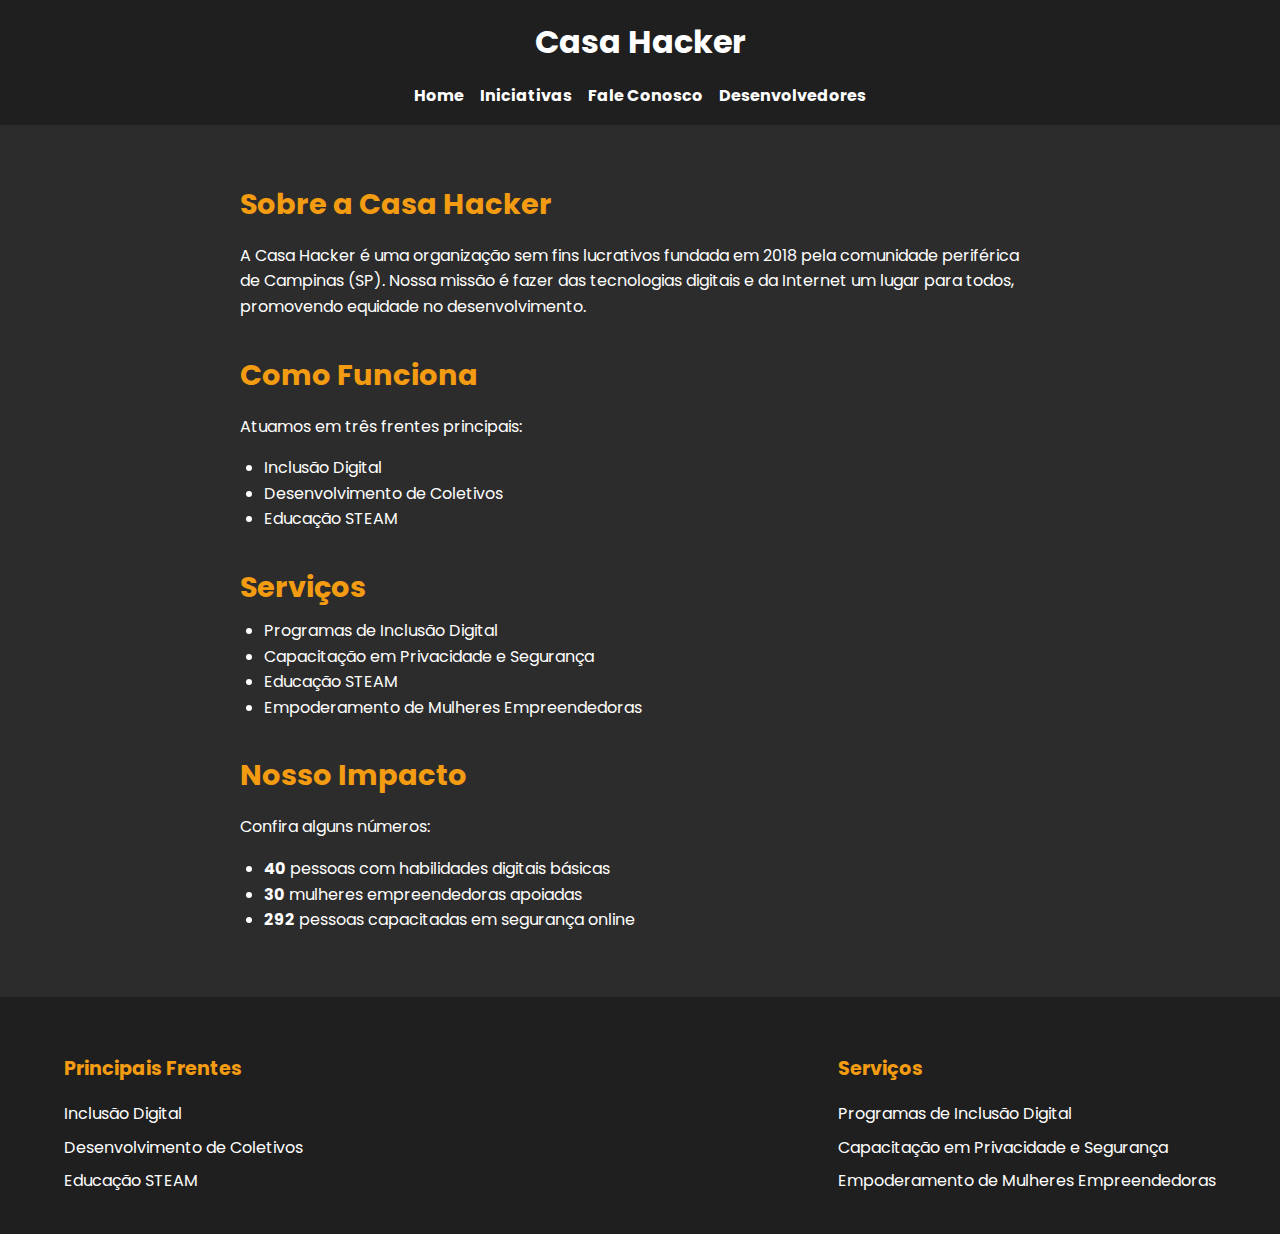
<file: index.html>
<!DOCTYPE html>
<html lang="pt-BR">
<head>
  <meta charset="UTF-8">
  <meta name="viewport" content="width=device-width, initial-scale=1.0">
  <title>Casa Hacker</title>
  <link href="https://fonts.googleapis.com/css?family=Poppins:400,700&display=swap" rel="stylesheet">
  <link rel="stylesheet" href="./css/style.css">
</head>
<body>
  <header>
    <div class="container">
      <h1>Casa Hacker</h1>
      <nav>
        <a href="./index.html">Home</a>
        <a href="./html/iniciativas.html">Iniciativas</a>
        <a href="./html/faleconosco.html">Fale Conosco</a>
        <a href="./html/developers.html">Desenvolvedores</a>
      </nav>
    </div>
  </header>
  
  <main>
    <section id="sobre">
      <h2>Sobre a Casa Hacker</h2>
      <p>A Casa Hacker é uma organização sem fins lucrativos fundada em 2018 pela comunidade periférica de Campinas (SP). Nossa missão é fazer das tecnologias digitais e da Internet um lugar para todos, promovendo equidade no desenvolvimento.</p>
    </section>

    <section id="como-funciona">
      <h2>Como Funciona</h2>
      <p>Atuamos em três frentes principais:</p>
      <ul>
        <li>Inclusão Digital</li>
        <li>Desenvolvimento de Coletivos</li>
        <li>Educação STEAM</li>
      </ul>
    </section>

    <section id="servicos">
      <h2>Serviços</h2>
      <ul>
        <li>Programas de Inclusão Digital</li>
        <li>Capacitação em Privacidade e Segurança</li>
        <li>Educação STEAM</li>
        <li>Empoderamento de Mulheres Empreendedoras</li>
      </ul>
    </section>

    <section id="impacto">
      <h2>Nosso Impacto</h2>
      <p>Confira alguns números:</p>
      <ul>
        <li><strong>40</strong> pessoas com habilidades digitais básicas</li>
        <li><strong>30</strong> mulheres empreendedoras apoiadas</li>
        <li><strong>292</strong> pessoas capacitadas em segurança online</li>
      </ul>
    </section>
  </main>

  <footer>
    <div class="container">
      <div class="footer-column">
        <h4>Principais Frentes</h4>
        <ul>
          <li>Inclusão Digital</li>
          <li>Desenvolvimento de Coletivos</li>
          <li>Educação STEAM</li>
        </ul>
      </div>
      <div class="footer-column">
        <h4>Serviços</h4>
        <ul>
          <li>Programas de Inclusão Digital</li>
          <li>Capacitação em Privacidade e Segurança</li>
          <li>Empoderamento de Mulheres Empreendedoras</li>
        </ul>
      </div>
    </div>
  </footer>
</body>
</html>
</file>
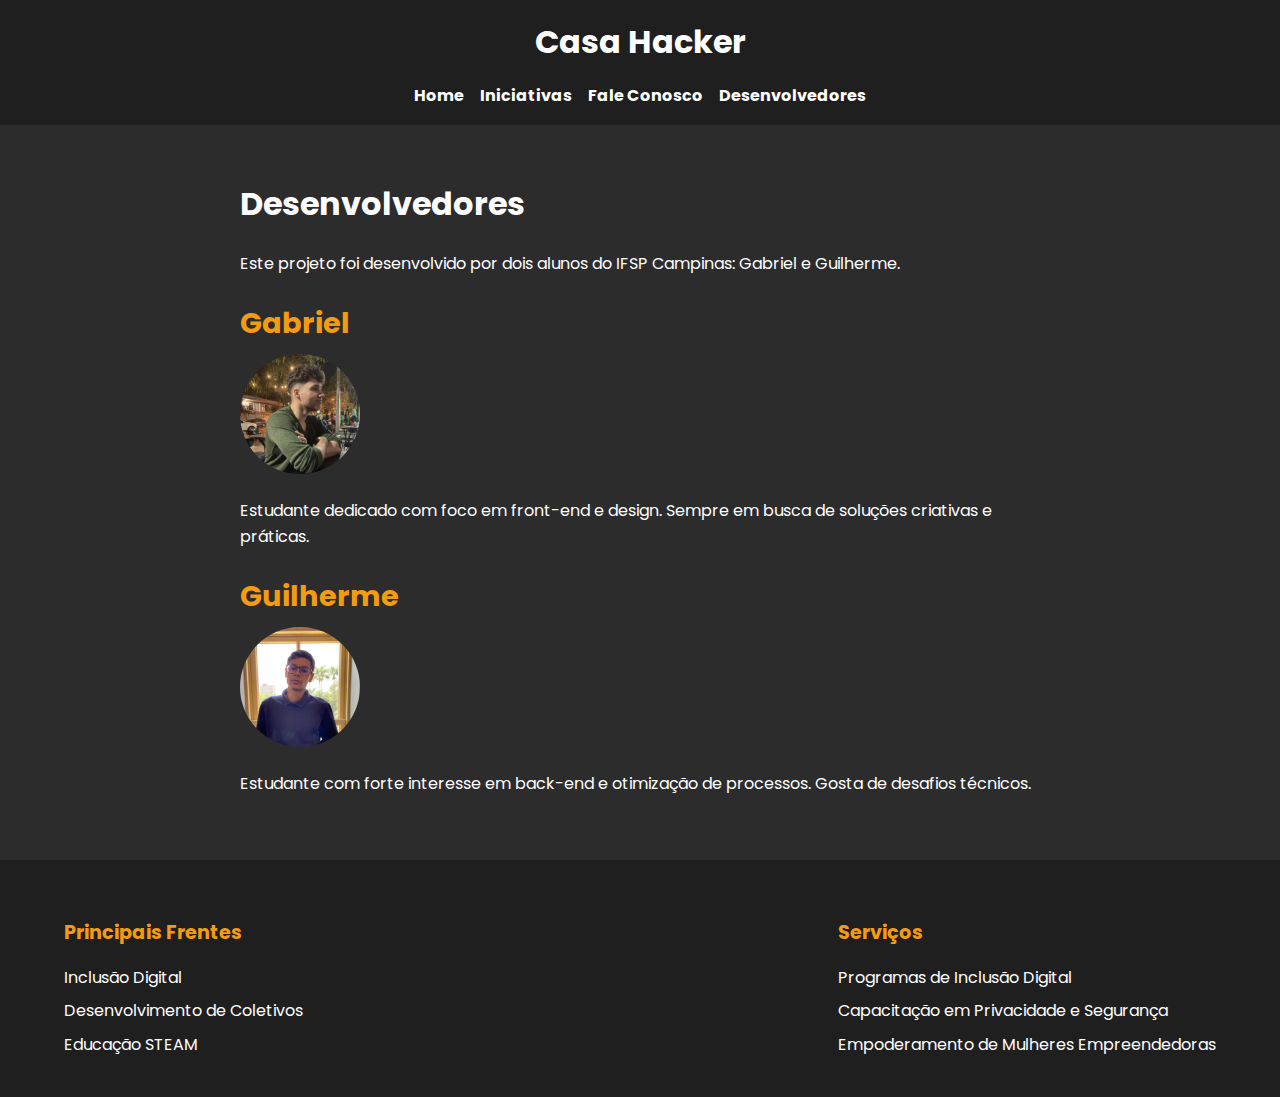
<file: html/developers.html>
<!DOCTYPE html>
<html lang="pt-BR">

<head>
  <meta charset="UTF-8">
  <meta name="viewport" content="width=device-width, initial-scale=1.0">
  <title>Casa Hacker</title>
  <link href="https://fonts.googleapis.com/css?family=Poppins:400,700&display=swap" rel="stylesheet">
  <link rel="stylesheet" href="../css/style.css">
</head>

<body>
  <header>
    <div class="container">
      <h1>Casa Hacker</h1>
      <nav>
        <a href="../index.html">Home</a>
        <a href="./iniciativas.html">Iniciativas</a>
        <a href="./faleconosco.html">Fale Conosco</a>
        <a href="./developers.html">Desenvolvedores</a>
      </nav>
    </div>
  </header>

  <main>
    <section class="developers">
      <h1>Desenvolvedores</h1>
      <p>Este projeto foi desenvolvido por dois alunos do IFSP Campinas: Gabriel e Guilherme.</p>

      <h2>Gabriel</h2>
      <img src="../images/gabriel.jpg">
      <p>Estudante dedicado com foco em front-end e design. Sempre em busca de soluções criativas e práticas.</p>

      <h2>Guilherme</h2>
      <img src="../images/guilherme.jpg">
      <p>Estudante com forte interesse em back-end e otimização de processos. Gosta de desafios técnicos.</p>

    </section>
  </main>

  <footer>
    <div class="container">
      <div class="footer-column">
        <h4>Principais Frentes</h4>
        <ul>
          <li>Inclusão Digital</li>
          <li>Desenvolvimento de Coletivos</li>
          <li>Educação STEAM</li>
        </ul>
      </div>
      <div class="footer-column">
        <h4>Serviços</h4>
        <ul>
          <li>Programas de Inclusão Digital</li>
          <li>Capacitação em Privacidade e Segurança</li>
          <li>Empoderamento de Mulheres Empreendedoras</li>
        </ul>
      </div>
    </div>
  </footer>
</body>

</html>
</file>
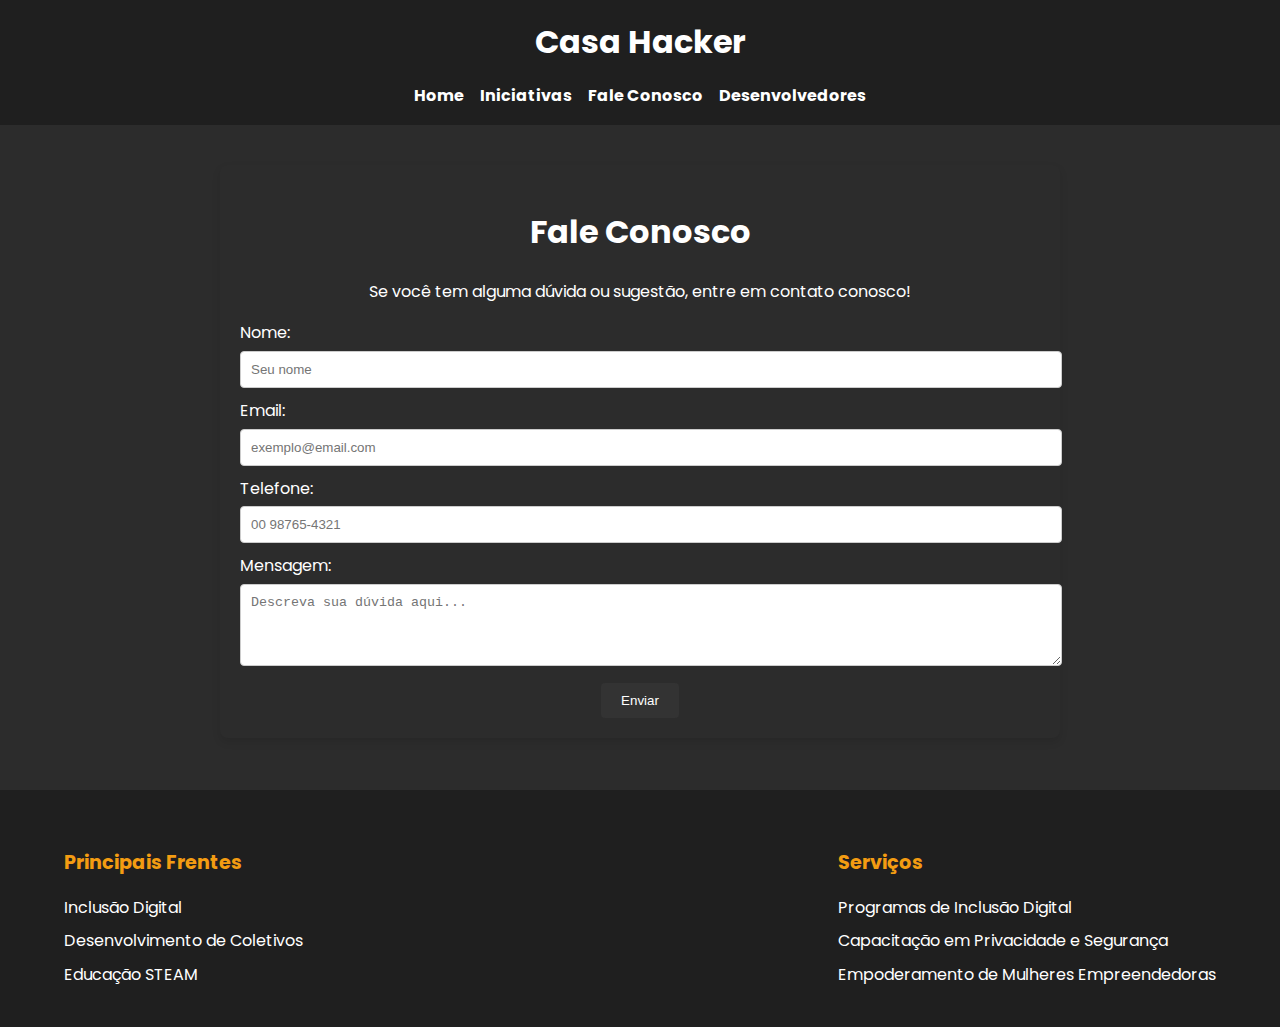
<file: html/faleconosco.html>
<!DOCTYPE html>
<html lang="pt-BR">

<head>
  <meta charset="UTF-8">
  <meta name="viewport" content="width=device-width, initial-scale=1.0">
  <title>Casa Hacker</title>
  <link href="https://fonts.googleapis.com/css?family=Poppins:400,700&display=swap" rel="stylesheet">
  <link rel="stylesheet" href="../css/style.css">
  <link rel="stylesheet" href="../css/styleForms.css">
</head>

<body>
  <header>
    <div class="container">
      <h1>Casa Hacker</h1>
      <nav>
        <a href="../index.html">Home</a>
        <a href="./iniciativas.html">Iniciativas</a>
        <a href="./faleconosco.html">Fale Conosco</a>
        <a href="./developers.html">Desenvolvedores</a>
      </nav>
    </div>
  </header>

  <main>
    <section class="contact-form">
      <h1>Fale Conosco</h1>
      <p>Se você tem alguma dúvida ou sugestão, entre em contato conosco!</p>

      <form action="enviar_contato.php" method="POST">
        <label for="nome">Nome:</label>
        <input type="text" id="nome" name="nome" required placeholder="Seu nome">

        <label for="email">Email:</label>
        <input type="email" id="email" name="email" required placeholder="exemplo@email.com">

        <label for="number">Telefone:</label>
        <input type="number" id="number" name="number" required placeholder="00 98765-4321">

        <label for="mensagem">Mensagem:</label>
        <textarea id="mensagem" name="mensagem" rows="4" required placeholder="Descreva sua dúvida aqui..."></textarea>

        <button type="submit">Enviar</button>
      </form>
    </section>
  </main>

  <footer>
    <div class="container">
      <div class="footer-column">
        <h4>Principais Frentes</h4>
        <ul>
          <li>Inclusão Digital</li>
          <li>Desenvolvimento de Coletivos</li>
          <li>Educação STEAM</li>
        </ul>
      </div>
      <div class="footer-column">
        <h4>Serviços</h4>
        <ul>
          <li>Programas de Inclusão Digital</li>
          <li>Capacitação em Privacidade e Segurança</li>
          <li>Empoderamento de Mulheres Empreendedoras</li>
        </ul>
      </div>
    </div>
  </footer>
</body>

</html>
</file>
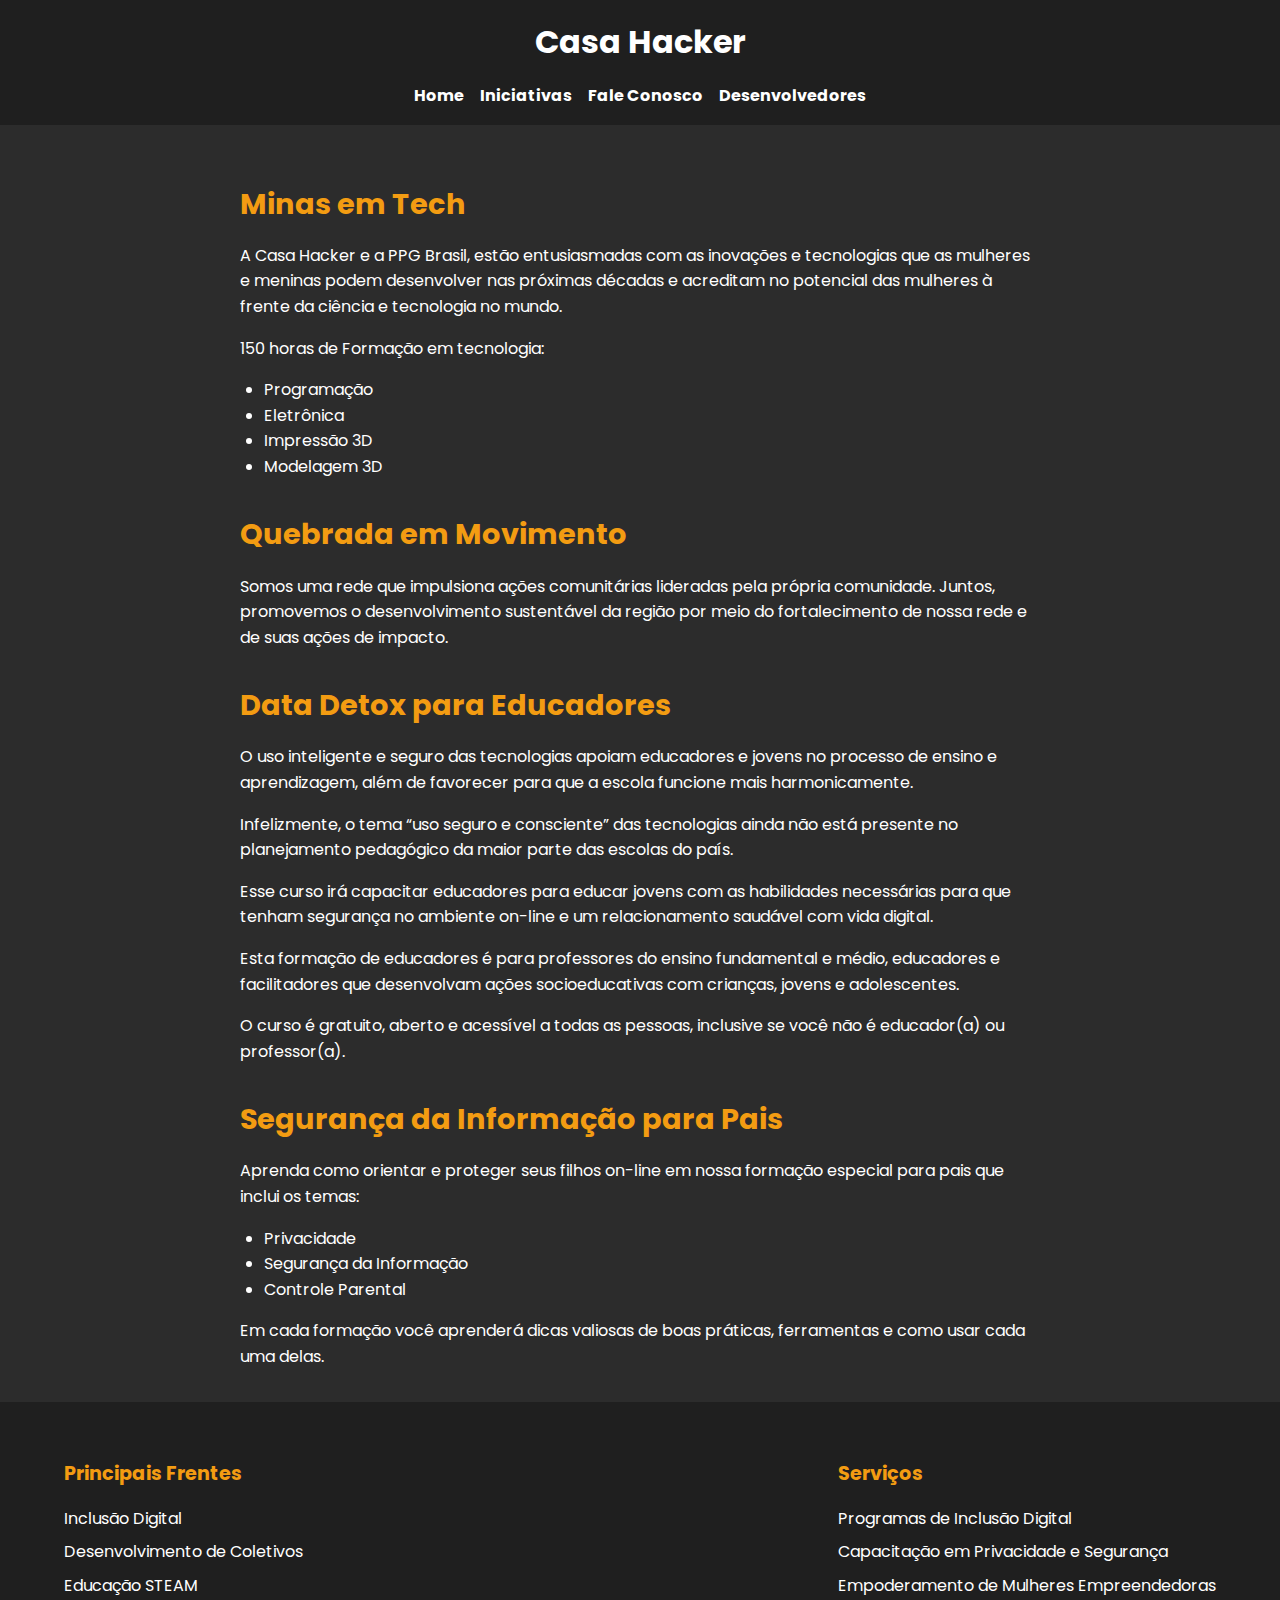
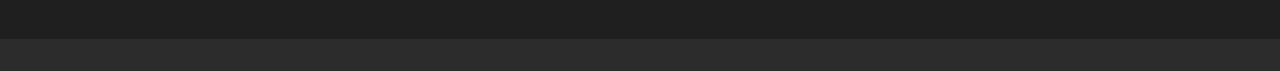
<file: html/iniciativas.html>
<!DOCTYPE html>
<html lang="pt-BR">

<head>
  <meta charset="UTF-8">
  <meta name="viewport" content="width=device-width, initial-scale=1.0">
  <title>Casa Hacker</title>
  <link href="https://fonts.googleapis.com/css?family=Poppins:400,700&display=swap" rel="stylesheet">
  <link rel="stylesheet" href="../css/style.css">
</head>

<body>
  <header>
    <div class="container">
      <h1>Casa Hacker</h1>
      <nav>
        <a href="../index.html">Home</a>
        <a href="./iniciativas.html">Iniciativas</a>
        <a href="./faleconosco.html">Fale Conosco</a>
        <a href="./developers.html">Desenvolvedores</a>
      </nav>
    </div>
  </header>
  
  <main>
    <section id="sobre">
      <h2>Minas em Tech</h2>
      <p>A Casa Hacker e a PPG Brasil, estão entusiasmadas com as inovações e tecnologias que as mulheres e meninas podem desenvolver nas próximas décadas e acreditam no potencial das mulheres à frente da ciência e tecnologia no mundo.</p>
      <p>150 horas de Formação em tecnologia:</p>

      <ul>
        <li>Programação</li>
        <li>Eletrônica</li>
        <li>Impressão 3D</li>
        <li>Modelagem 3D</li>
      </ul>
    </section>

    <section id="sobre">
      <h2>Quebrada em Movimento</h2>
      <p>Somos uma rede que impulsiona ações comunitárias lideradas pela própria comunidade. Juntos, promovemos o desenvolvimento sustentável da região por meio do fortalecimento de nossa rede e de suas ações de impacto.</p>
    </section>

    <section id="sobre">
      <h2>Data Detox para Educadores</h2>
      <p>O uso inteligente e seguro das tecnologias apoiam educadores e jovens no processo de ensino e aprendizagem, além de favorecer para que a escola funcione mais harmonicamente.</p>
      <p>Infelizmente, o tema “uso seguro e consciente” das tecnologias ainda não está presente no planejamento pedagógico da maior parte das escolas do país.</p>
      <p>Esse curso irá capacitar educadores para educar jovens com as habilidades necessárias para que tenham segurança no ambiente on-line e um relacionamento saudável com vida digital.</p>
      <p>Esta formação de educadores é para professores do ensino fundamental e médio, educadores e facilitadores que desenvolvam ações socioeducativas com crianças, jovens e adolescentes.</p>
      <p>O curso é gratuito, aberto e acessível a todas as pessoas, inclusive se você não é educador(a) ou professor(a).</p>
    </section>

    <section id="sobre">
      <h2>Segurança da Informação para Pais</h2>
      <p>Aprenda como orientar e proteger seus filhos on-line em nossa formação especial para pais que inclui os temas:</p>
      <ul>
        <li>Privacidade</li>
        <li>Segurança da Informação</li>
        <li>Controle Parental</li>
      </ul>

      <p>Em cada formação você aprenderá dicas valiosas de boas práticas, ferramentas e como usar cada uma delas.</p>
    </section>

  <footer>
    <div class="container">
      <div class="footer-column">
        <h4>Principais Frentes</h4>
        <ul>
          <li>Inclusão Digital</li>
          <li>Desenvolvimento de Coletivos</li>
          <li>Educação STEAM</li>
        </ul>
      </div>
      <div class="footer-column">
        <h4>Serviços</h4>
        <ul>
          <li>Programas de Inclusão Digital</li>
          <li>Capacitação em Privacidade e Segurança</li>
          <li>Empoderamento de Mulheres Empreendedoras</li>
        </ul>
      </div>
    </div>
  </footer>
</body>
</html>
</file>
<file: css/style.css>
body {
  margin: 0;
  font-family: 'Poppins', sans-serif;
  background-color: #2c2c2c;
  color: #ffffff;
  line-height: 1.6;
}

.container {
  width: 90%;
  max-width: 1200px;
  margin: 0 auto;
}

header {
  background-color: #1f1f1f;
  padding: 1rem 0;
}

header h1 {
  margin: 0;
  text-align: center;
  font-size: 2rem;
}

header nav {
  display: flex;
  justify-content: center;
  gap: 1rem;
  margin-top: 1rem;
}

header nav a {
  color: #ffffff;
  text-decoration: none;
  font-weight: 700;
  transition: color 0.3s;
}

header nav a:hover {
  color: #f39c12;
}

main {
  padding: 2rem 0;
  text-align: left;
}

main section {
  margin-bottom: 2rem;
  max-width: 800px;
  margin-left: auto;
  margin-right: auto;
}

main section h2 {
  color: #f39c12;
  font-size: 1.8rem;
  margin-bottom: 0.5rem;
}

main section ul {
  list-style-type: disc;
  padding-left: 1.5rem;
  text-align: left;
  margin: 0 auto;
}

footer {
  background-color: #1f1f1f;
  padding: 2rem 0;
}

footer .container {
  display: flex;
  flex-wrap: wrap;
  gap: 1rem;
  justify-content: space-between;
}

footer .footer-column h4 {
  margin-bottom: 1rem;
  font-size: 1.2rem;
  color: #f39c12;
}

footer .footer-column ul {
  list-style: none;
  padding: 0;
  margin: 0;
}

footer .footer-column ul li {
  margin-bottom: 0.5rem;
}

img {
  width: 15%;
  height: 35%;
  border-radius: 50%;
}
</file>
<file: css/styleForms.css>
main {
    padding: 20px;
    text-align: center;
}

section {
    background-color: rgba(255, 255, 255, 0);
    padding: 20px;
    margin-top: 20px;
    border-radius: 8px;
    box-shadow: 0 4px 8px rgba(0, 0, 0, 0.1);
    max-width: 800px;
    margin-left: auto;
    margin-right: auto;
}

form label {
    display: block;
    margin-top: 10px;
    text-align: left;
}

input, textarea {
    width: 100%;
    padding: 10px;
    margin-top: 5px;
    border: 1px solid #ccc;
    border-radius: 4px;
}

button {
    background-color: #333;
    color: white;
    padding: 10px 20px;
    border: none;
    border-radius: 4px;
    cursor: pointer;
    margin-top: 10px;
}

button:hover {
    background-color: #555;
}
</file>
